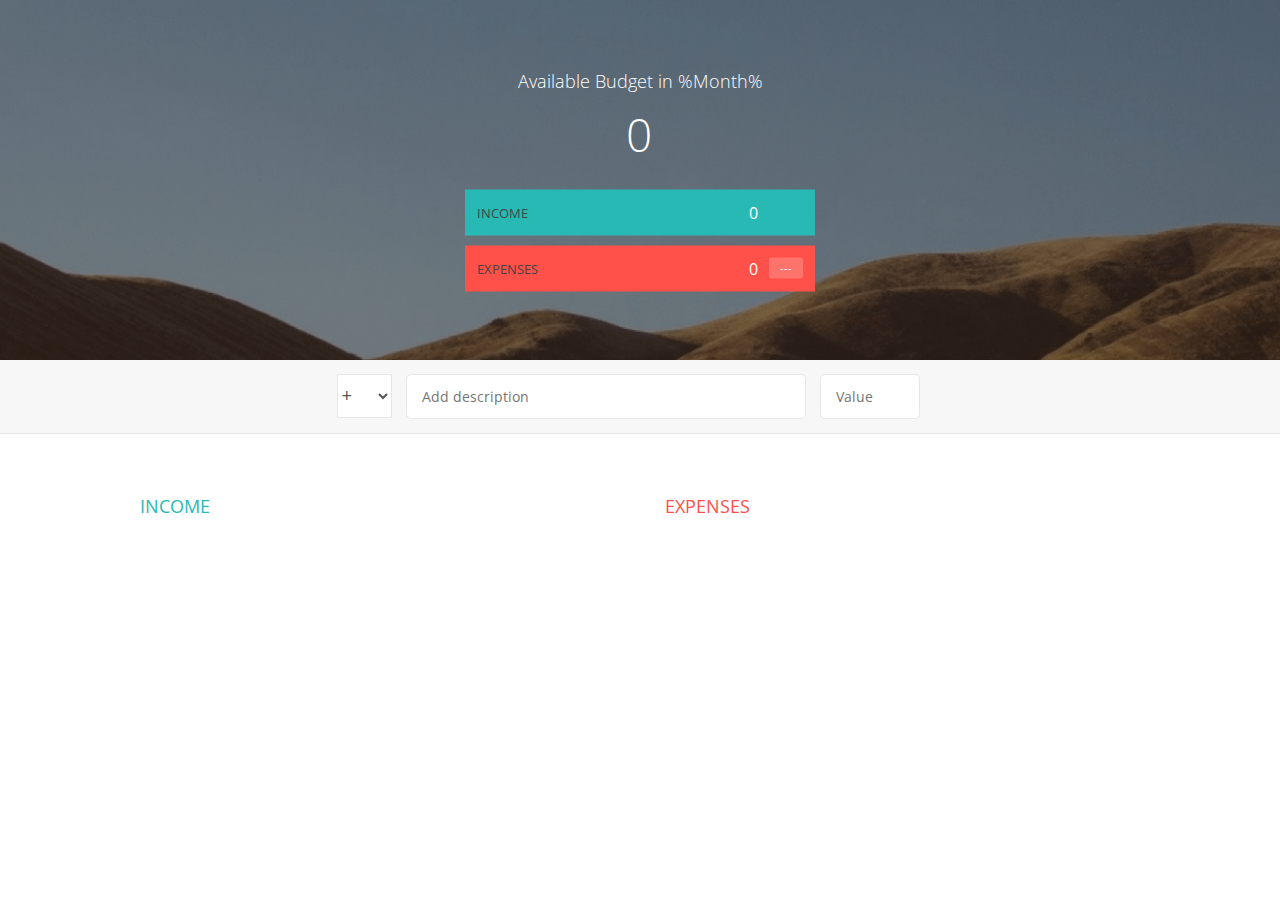
<file: complete_course/index.html>
<!DOCTYPE html>
<html lang="en">

<head>
  <meta charset="UTF-8">
  <link href="https://fonts.googleapis.com/css?family=Open+Sans:100,300,400,600" rel="stylesheet" type="text/css">
  <link href="http://code.ionicframework.com/ionicons/2.0.1/css/ionicons.min.css" rel="stylesheet" type="text/css">
  <link type="text/css" rel="stylesheet" href="style.css">
  <title>Budgety</title>
</head>

<body>

  <div class="top">
    <div class="budget">
      <div class="budget__title">
        Available Budget in <span class="budget__title-month">%Month%</span>
      </div>
      <div class="budget__value">+2,345.64</div>
      <div class="budget__income clearfix">
        <div class="budget__income-text">Income</div>
        <div class="right">
          <div class="budget__income-value">+4,300.00</div>
          <div class="budget__income-percentage">&nbsp;</div>
        </div>
      </div>
      <div class="budget__expenses clearfix">
        <div class="budget__expenses-text">Expenses</div>
        <div class="right clearfix">
          <div class="budget__expenses-value">-1,954.36</div>
          <div class="budget__expenses-percentage">45%</div>
        </div>
      </div>
    </div>
  </div>
  
  <div class="bottom">
    <div class="add">
      <div class="add__container">
        <select class="add__type">
          <option value="inc" selected>+</option>
          <option value="exp">-</option>
        </select>
        <input type="text" class="add__description" placeholder="Add description">
        <input type="number" class="add__value" placeholder="Value">
        <button class="add__btn"><i class="ion-ios-checkmark-outline"></i></button>
      </div>
    </div>
    <div class="container clearfix">
      <div class="income">
        <h2 class="income__title">Income</h2>
        <div class="income__list">
          <!--
          <div class="item clearfix" id="income-0">
            <div class="item__description">Salary</div>
            <div class="right clearfix">
              <div class="item__value">+2,100.00</div>
              <div class="item__delete">
                <button class="item__delete-btn"><i class="ion-iso-close-outline"></i></button>
              </div>
            </div>
          </div>  
          <div class="item clearfix" id="income-1">
            <div class="item__description">Sold car</div>
            <div class="right clearfix">
              <div class="item__value">+1,500.00</div>
              <div class="item__delete">
                <button class="item__delete-btn"><i class="ion-iso-close-outline"></i></button>
              </div>
            </div>
          </div>            
          -->
        </div>
      </div>
      
      <div class="expenses">
        <h2 class="expenses__title">Expenses</h2>
        <div class="expenses__list">
          <!--
          <div class="item clearfix" id="expense-0">
            <div class="item__description">Apartment rent</div>
            <div class="right clearfix">
              <div class="item__value">-900.00</div>
              <div class="item__percentage">21%</div>
              <div class="item__delete">
                <button class="item__delete-btn"><i class="ion-iso-close-outline"></i></button>
              </div>
            </div>
          </div>  
          <div class="item clearfix" id="expense-1">
            <div class="item__description">Grocery shopping</div>
            <div class="right clearfix">
              <div class="item__value">-435.28</div>
              <div class="item__percentage">10%</div>
              <div class="item__delete">
                <button class="item__delete-btn"><i class="ion-iso-close-outline"></i></button>
              </div>
            </div>
          </div>           
          -->        
        </div>
      </div>
      
    </div>
  </div>  
  
  <script src="app.js"></script>
</body>

</html>
</file>
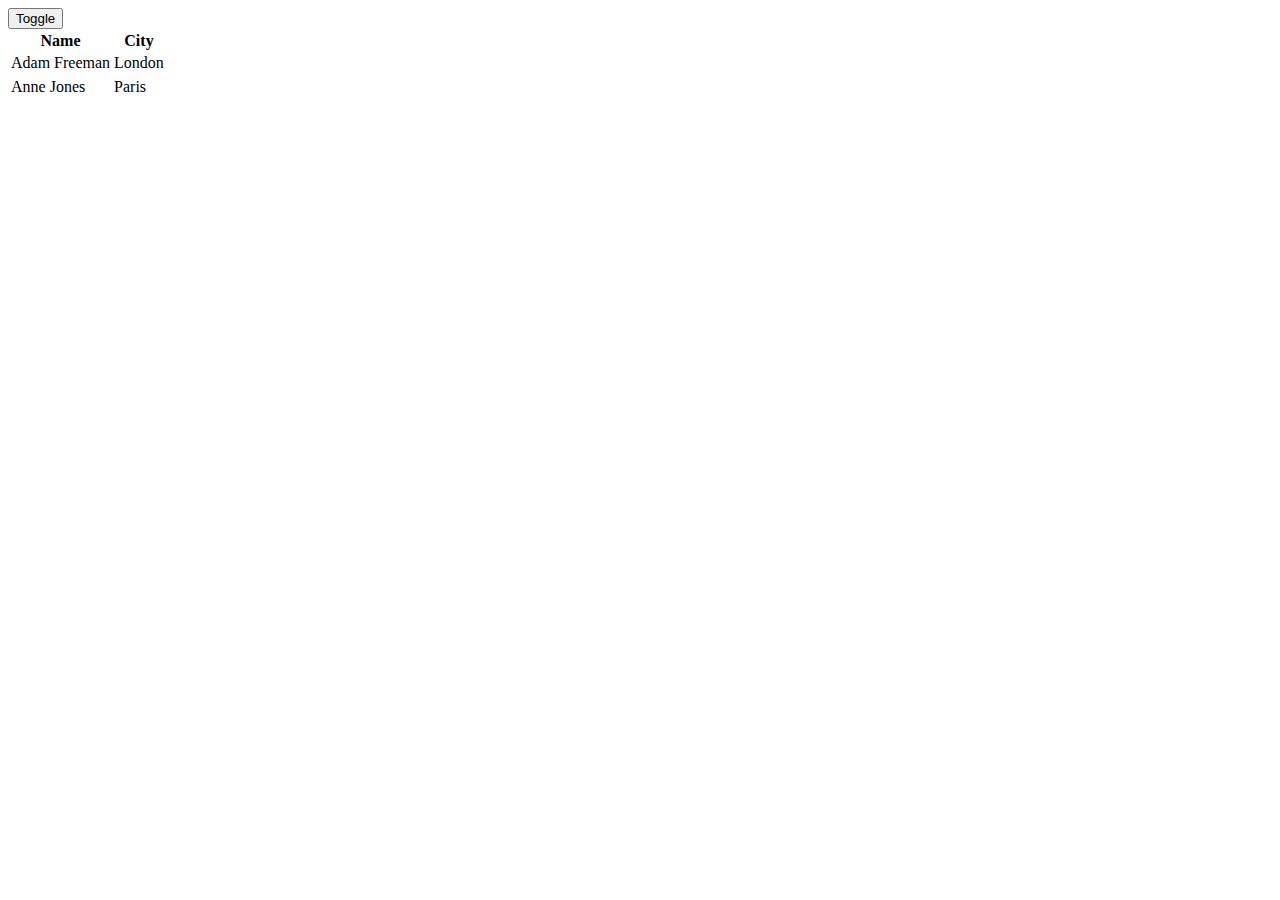
<file: attribute_hidden.html>
<!doctype html>
<html>
<head>
  <title>The hidden Attribute</title>
  <script>
      var toggleHidden = function() {
        var elem = document.getElementById("toggle");
        if (elem.hasAttribute("hidden")) {
          elem.removeAttribute("hidden");
        } else {
          elem.setAttribute("hidden", "hidden");
        }
      }
  </script>
</head>
<body>
    <button onclick="toggleHidden()">Toggle</button>
    <table>
      <tr><th>Name</th><th>City</th></tr>
      <tr><td>Adam Freeman</td><td>London</td></tr>
      <tr id="toggle" hidden><td>Joe Smith</td><td>New York</td><tr>
      <tr><td>Anne Jones</td><td>Paris</td></tr>
    </table>
</body>
</html>
</file>
<file: complete_course/style.css>
/***************************************************************
*** GENERAL
****************************************************************/

* {
  margin: 0;
  padding: 0;
  box-sizing: border-box;
}

.clearfix::after {
  content: "";
  display: table;
  clear: both;
}

body {
  color: #555;
  font-family: Open Sans;
  font-size: 16px;
  position: relative;
  height: 100vh;
  font-weight: 400;
}

.right { float: right; }
.red { color: #FF5049 !important; }
.red-focus:focus { border: 1px solid #FF5049 !important; }

/***************************************************************
*** TOP PART
****************************************************************/

.top {
  height: 40vh;
  background-image: linear-gradient(rgba(0,0,0,0.35), rgba(0,0,0,0.35)), url(back.png);
  background-size: cover;
  background-position: center;
  position: relative;
}

.budget {
  position: absolute;
  width: 350px;
  top: 50%;
  left: 50%;
  transform: translate(-50%, -50%);
  color: #fff;
}

.budget__title {
  font-size: 18px;
  text-align: center;
  margin-bottom: 10px;
  font-weight: 300;
}

.budget__value {
  font-weight: 300;
  font-size: 46px;
  text-align: center;
  margin-bottom: 25px;
  letter-spacing: 2px;
}

.budget__income,
.budget__expenses {
  padding: 12px;
  text-transform: uppercase;
}

.budget__income {
  margin-bottom: 10px;
  background-color: #28B9B5;
}

.budget__expenses {
  background-color: #FF5049;
}

.budget__income-text,
.budget__expenses-text {
  float: left;
  font-size: 13px;
  color: #444;
  margin-top: 2px;
}

.budget__income-value,
.budget__expenses-value {
  letter-spacing: 1px;
  float: left;
}

.budget__income-percentage,
.budget__expenses-percentage {
  float: left;
  width: 34px;
  font-size: 11px;
  padding: 3px 0;
  margin-left: 10px;
}

.budget__expenses-percentage {
  background-color: rgba(255,255,255,0.2);
  text-align: center;
  border-radius: 3px;
}


/***************************************************************
*** BOTTOM PART
****************************************************************/

/***** FORM ******/
.add {
  padding: 14px;
  border-bottom: 1px solid #e7e7e7;
  background-color: #f7f7f7;
}

.add__container {
  margin: 0 auto;
  text-align: center;
}

.add__type {
  width: 55px;
  border: 1px solid #e7e7e7;
  height: 44px;
  font-size: 18px;
  color: inherit;
  background-color: #fff;
  margin-right: 10px;
  font-weight: 300;
  transition: border 0.3s;
}

.add__description,
.add__value {
  border: 1px solid #e7e7e7;
  background-color: #fff;
  color: inherit;
  font-family: inherit;
  font-size: 14px;
  padding: 12px 15px;
  margin-right: 10px;
  border-radius: 5px;
  transition: border 0.3s;
}

.add__description { width: 400px; }
.add__value { width: 100px; }

.add__btn {
  border: none;
  background: none;
  color: #28B9B5;
  cursor: pointer;
  font-size: 35px;
  display: inline-block;
  vertical-align: middle;
  line-height: 1.1;
  margin-left: 10px;
}

.add__btn:active { transform: translateY(2px);}

.add__type:focus,
.add__description:focus,
.add__value:focus {
  outline:none;
  border: 1px solid #28B9B5;
}

.add__btn:focus { outline: none; }

/****** LISTS ********/

.container {
  width: 1000px;
  margin: 60px auto;
}

.income {
  float: left;
  width: 475px;
  margin-right: 50px;
}

.expenses {
  float: left;
  width: 475px;
}

h2 {
  text-transform: uppercase;
  font-size: 18px;
  font-weight: 400;
  margin-bottom: 15px;
}

.income__title { color: #28B9B5; }
.expenses__title { color: #FF5049; }

.item {
  padding: 13px;
  border-bottom: 1px solid #e7e7e7;
}

.item:first-child { border-top: 1px solid #e7e7e7; }
.item:nth-child(even) { background-color: #f7f7f7; }

.item__description {
  float: left;
}

.item__value {
  float: left;
  transition: transform 0.3s;
}

.item__percentage {
  float: left;
  margin-left: 20px;
  transition: transform 0.3s;
  font-size: 11px;
  background-color: #FFDAD9;
  padding: 3px;
  border-radius: 3px;
  width: 32px;
  text-align: center;
}

.income .item__value,
.income .item__delete-btn {
  color: #28B9B5;
}

.expenses .item__value,
.expenses .item__percentage,
.expenses .item__delete-btn {
  color: #FF5049;
}

.item__delete {
  float: left;
}

.item__delete-btn {
  font-size: 22px;
  background: none;
  border: none;
  cursor: pointer;
  display: inline-block;
  vertical-align: middle;
  line-height: 1;
  display: none;
}

.itme__delete-btn:focus { outline: none; }
.item__delete-btn:active { transform: translateY(2px); }

.item:hover .item__delete-btn { display: block; }
.item:hover .item__value { transform: translateX(-20px); }
.item:hover .item__percentage { transform: translateX(-20px); }

.unpaid {
  background-color: #FFDAD9 !important;
  cursor: pointer;
  color: #FF5049;
}

.unpaid .item__percentage { box-shadow: 0 2px 6px 0 rgba(0,0,0,0.1); }
.unpaid:hover .item_description { font-weight: 900; }
</file>
